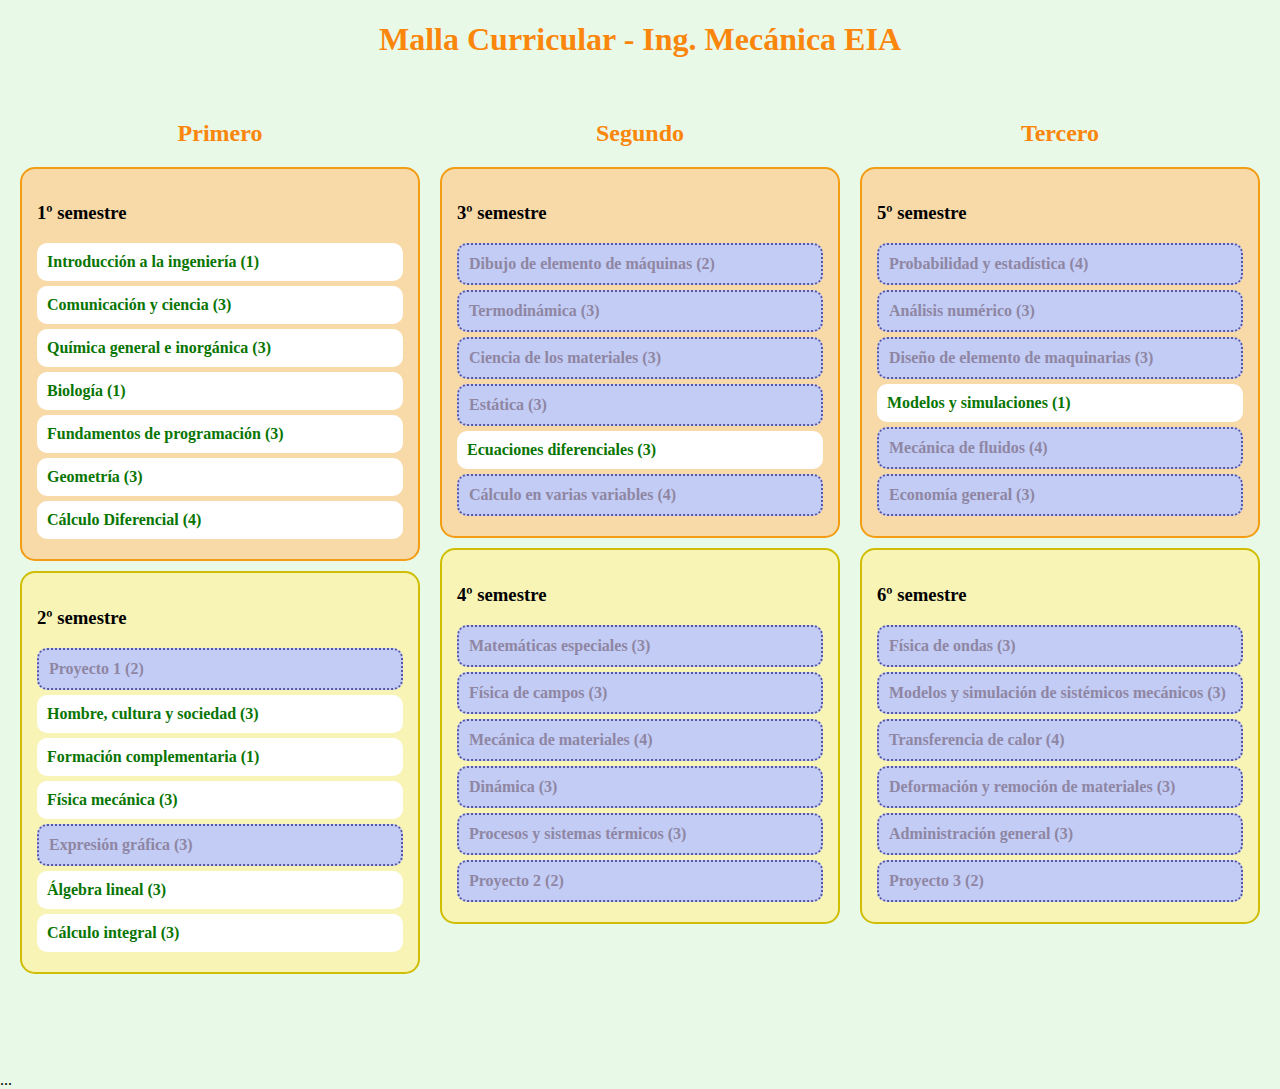
<file: index.html>
<!DOCTYPE html>
<html lang="es">
<head>
  <meta charset="UTF-8" />
  <meta name="viewport" content="width=device-width, initial-scale=1.0"/>
  <title>Malla Curricular - Ing. Mecánica EIA</title>
  <style>
    body {
      font-family: Georgia, 'Times New Roman', Times, serif;
      background-color:  #e7f8e6e6;
      margin: 0;
      padding: 0;
    }
    h1, h2 {
      text-align: center;
      color: #fa860b;
    }
    .container {
      display: flex;
      overflow-x: auto;
      padding: 20px;
      gap: 20px;
    }
    .year {
      min-width: 400px;
      flex-shrink: 2;
    }
    .semestre {
      background-color: #f7f4b6;
      border: 2px solid #cfbe03;
      padding: 15px;
      margin: 10px 0;
      border-radius: 15px;
    }
    .semestre:nth-child(even) {
      background-color: #f8d9a8;
      border: 2px solid #f29d14;
      padding: 15px;
      margin: 10px 0;
      border-radius: 15px;
    }
    .materia {
      background-color: white;
      border-radius: 10px;
      padding: 10px;
      margin: 5px 0;
      cursor: pointer;
      font-weight: bold;
      color: #097503;
    }
    .materia.tachada {
      text-decoration: line-through;
      opacity: 0.5;
    }
    .materia.bloqueada {
      background-color: #c2ccf5;
      border: 2px dotted #5856a7;
      color: rgb(143, 134, 163);
      pointer-events: none;
    }
  </style>
</head>
<body>

  <h1>Malla Curricular - Ing. Mecánica EIA</h1>

  <div class="container" id="malla"></div>

  <script>
    const materias = [
      {
        anio: "Primero", semestres: [
          {
            numero: "1º semestre", materias: [
              { id: "Intro", nombre: "Introducción a la ingeniería (1)" },
              { id: "ComCie", nombre: "Comunicación y ciencia (3)" },
              { id: "QGI", nombre: "Química general e inorgánica (3)" },
              { id: "Biolog", nombre: "Biología (1)" },
              { id: "Progra", nombre: "Fundamentos de programación (3)"},
              { id: "Geo", nombre: "Geometría (3)"},
              { id: "CalcD", nombre: "Cálculo Diferencial (4)"}
            ]
          },
          {
            numero: "2º semestre", materias: [
              { id: "P1", nombre: "Proyecto 1 (2)", previas: ["Biointro"] },
              { id: "HCYS", nombre: "Hombre, cultura y sociedad (3)"},
              { id: " Form", nombre: "Formación complementaria (1)"},
              { id: "FM", nombre: "Física mecánica (3)"},
              { id: "Ex", nombre: "Expresión gráfica (3)", previas: ["Geo"]},
              { id: "AlgL", nombre: "Álgebra lineal (3)"},
              { id: "Calint", nombre: "Cálculo integral (3)"}

            ]
          }
        ]
      },
      {
        anio: "Segundo", semestres: [
          {
            numero: "3º semestre", materias: [
              { id: "DEM", nombre: "Dibujo de elemento de máquinas (2)", previas: ["Ex"] },
              { id: "Termo", nombre: "Termodinámica (3)", previas: ["FM", "Calint"] },
              { id: "CMat", nombre: "Ciencia de los materiales (3)", previas: ["GQI"] },
              { id: "Est", nombre: "Estática (3)", previas: ["FM"] },
              { id: "EEDD", nombre: "Ecuaciones diferenciales (3)"},
              { id: "CVV", nombre: "Cálculo en varias variables (4)",previas: ["Calint"] }
            ]
          },
          {
            numero: "4º semestre", materias: [
              { id: "ME", nombre: "Matemáticas especiales (3)", previas: ["EEDD"] },
              { id: "FC", nombre: "Física de campos (3)", previas: ["CVV", "EEDD"] },
              { id: "MM", nombre: "Mecánica de materiales (4)", previas: ["CM", "Est"]},
              { id: "Dina", nombre: "Dinámica (3)", previas: ["Est"]},
              { id: "PST", nombre: "Procesos y sistemas térmicos (3)", previas:["Termo"]},
              { id: "P2", nombre: "Proyecto 2 (2)", previas: ["P1"]}
            ]
          }
        ]
      },
      {
        anio: "Tercero", semestres: [
          {
            numero: "5º semestre", materias: [
              { id: "ProbEst", nombre: "Probabilidad y estadística (4)", previas: ["P1"] },
              { id: "Anal", nombre: "Análisis numérico (3)", previas: ["ME" , "EEDD"]},
              { id: "DiEM", nombre: "Diseño de elemento de maquinarias (3)", previas: ["DEM", "Dina"] },
              { id: "ModSim", nombre: "Modelos y simulaciones (1)"},
              { id: "MF", nombre: "Mecánica de fluidos (4)", previas: ["Termo", "QAI"]},
              { id: "Eco", nombre: "Economía general (3)", previas: ["BasDat" , "ProbEst"] }
            ]
          },
          {
            numero: "6º semestre", materias: [
              { id: "FO", nombre: "Física de ondas (3)", previas: ["FC"]},
              { id: "MSSM", nombre: "Modelos y simulación de sistémicos mecánicos (3)", previas: ["ModSim", "DiEM"]},
              { id: "TCal", nombre: "Transferencia de calor (4)", previas: ["MF", "ME"]},
              { id: "Defor", nombre: "Deformación y remoción de materiales (3)", previas: ["MM", "DiEM"]},
              { id: "Admin", nombre: "Administración general (3)", previas: ["Eco"]  },
              { id: "P3", nombre: "Proyecto 3 (2)", previas: ["P1", "P2"] }
            ]
          }
        ]
      },
      {
        anio: "Cuarto", semestres: [
          {
            numero: "7º semestre", materias: [
              { id: "M1", nombre: "Minor 1 (2)", previas: ["ProbEst"] },
              { id: "Prepa", nombre: "Preparación SPE (0)" },
              { id: "Ele", nombre: "Electricidad y electrónica (3)", previas: ["FC", "FO"]},
              { id: "DiMec", nombre: "Diseño de mecanismos (3)", previas: ["MSSM"] },
              { id: "Union", nombre: "Unión y solidificación de materiales (3)", previas: ["DiMec"] },
              { id: "Macter", nombre: "Máquinas térmicas (3)", previas: ["MSSM", "TCal"] },
              { id: "Conta", nombre: "Contabilidad y finanzas (3)"},
              { id: "Ligi", nombre: "Legislación general (1)"}
            ]
          },
          {
            numero: "8º semestre", materias: [
              { id: "M2", nombre: "Minor 2 (2)"},
              { id: "Auto", nombre: "Automatización (3)", previas: ["Ele"] },
              { id: "DST", nombre: "Diseño de sistemas térmicos (4)", previas: ["TCal"]},
              { id: "Geopol", nombre: "Geopolítica (1)", previas: ["Eco"] },
              { id: "FEP", nombre: "FEP (3)" },
              { id: "DM", nombre: ["Diseño mecánico"]},
              { id: "P4", nombre: "Proyecto 4 (2)" }
           ]
          }
        ]
      },
      {
        anio: "Quinto", semestres: [
          {
            numero: "9º semestre", materias: [
              { id: "Grado1", nombre: "Trabajo de grado 1 (2)", previas: ["M2"] },
              { id: "Control", nombre: "Control I. Mecánica (3))", previas: ["FO"] },
              { id: "OP1", nombre: "Optativa 1"},
              { id: "EAlt", nombre: "Energías alternativas (3)"}, 
              { id: "GMI", nombre: "Gestión de mantenimiento industrial (3)", previas: ["DM"]},
              { id: "Etres", nombre: "Ética y responsabilidad social"}
            ]
          }
        ]
      },
      {
        anio: "Quinto", semestres: [
          {
            numero: "10º semestre", materias: [
              { id: "Grado2", nombre: "Trabajo de grado 2 (3)", previas: ["M2"] },
              { id: "SPE", nombre: "SPE (15))", previas: ["Prepa"] }
            ]
          }
        ]
      }    
    ];

    const estadoMaterias = JSON.parse(localStorage.getItem("estadoMaterias") || "{}");

    function crearMalla() {
      const contenedor = document.getElementById("malla");
      contenedor.innerHTML = "";

      materias.forEach(anio => {
        const divAnio = document.createElement("div");
        divAnio.className = "year";

        const h2 = document.createElement("h2");
        h2.textContent = anio.anio;
        divAnio.appendChild(h2);

        anio.semestres.forEach(sem => {
          const divSem = document.createElement("div");
          divSem.className = "semestre";

          const h3 = document.createElement("h3");
          h3.textContent = sem.numero;
          divSem.appendChild(h3);

          sem.materias.forEach(materia => {
            const divMat = document.createElement("div");
            divMat.textContent = materia.nombre;
            divMat.className = "materia";
            divMat.dataset.id = materia.id;

            if (estadoMaterias[materia.id]) {
              divMat.classList.add("tachada");
            }

            // Verifica si cumple previas
            if (materia.previas && materia.previas.some(p => !estadoMaterias[p])) {
              divMat.classList.add("bloqueada");
            }

            divMat.addEventListener("click", () => {
              if (divMat.classList.contains("bloqueada")) return;
              divMat.classList.toggle("tachada");
              estadoMaterias[materia.id] = divMat.classList.contains("tachada");
              localStorage.setItem("estadoMaterias", JSON.stringify(estadoMaterias));
              crearMalla(); // Volver a renderizar para actualizar dependencias
            });

            divSem.appendChild(divMat);
          });

          divAnio.appendChild(divSem);
        });

        contenedor.appendChild(divAnio);
      });
    }

    crearMalla();
  </script>
  ...
  <div id="contenedor-de-botones"></div>

  <script src="logica.js"></script>
  
</body>
</html>
</file>
